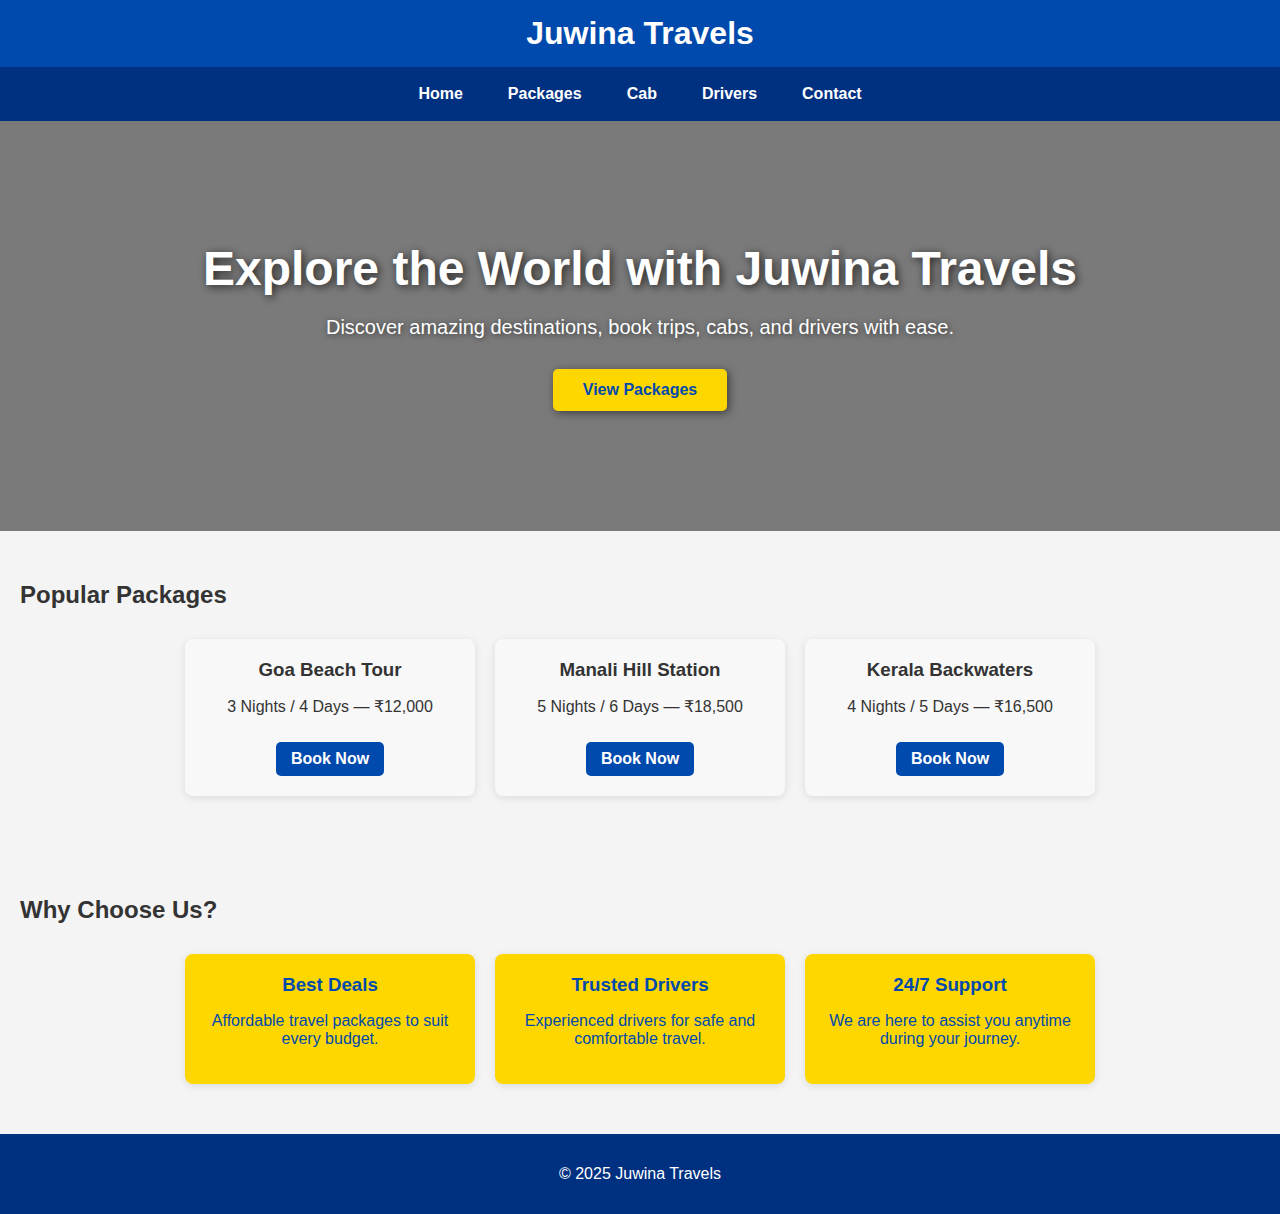
<file: index.html>
<!DOCTYPE html>
<html lang="en">
<head>
  <meta charset="UTF-8">
  <meta name="viewport" content="width=device-width, initial-scale=1.0">
  <title>Juwina Travels - Home</title>
  <link rel="stylesheet" href="style.css">
</head>
<body>

<!-- Agency Name Block -->
<div class="agency-name">
  <h1>Juwina Travels</h1>
</div>

<!-- Navigation Menu Block -->
<div class="nav-menu">
  <a href="index.html">Home</a>
  <a href="packages.html">Packages</a>
  <a href="cab.html">Cab</a>
  <a href="drivers.html">Drivers</a>
  <a href="contact.html">Contact</a>
</div>

<!-- Hero Section with overlay -->
<section class="hero">
  <div class="hero-content">
    <h2>Explore the World with Juwina Travels</h2>
    <p>Discover amazing destinations, book trips, cabs, and drivers with ease.</p>
    <a href="packages.html" class="btn">View Packages</a>
  </div>
</section>

<!-- Popular Packages Preview -->
<section class="packages-preview">
  <h2>Popular Packages</h2>
  <div class="package-cards">
    <div class="card">
      <h3>Goa Beach Tour</h3>
      <p>3 Nights / 4 Days — ₹12,000</p>
      <a href="booking.html?package=Goa+Beach+Tour" class="btn-small">Book Now</a>
    </div>
    <div class="card">
      <h3>Manali Hill Station</h3>
      <p>5 Nights / 6 Days — ₹18,500</p>
      <a href="booking.html?package=Manali+Hill+Station" class="btn-small">Book Now</a>
    </div>
    <div class="card">
      <h3>Kerala Backwaters</h3>
      <p>4 Nights / 5 Days — ₹16,500</p>
      <a href="booking.html?package=Kerala+Backwaters" class="btn-small">Book Now</a>
    </div>
  </div>
</section>

<!-- Services / Highlights Section -->
<section class="services">
  <h2>Why Choose Us?</h2>
  <div class="service-cards">
    <div class="service-card">
      <h3>Best Deals</h3>
      <p>Affordable travel packages to suit every budget.</p>
    </div>
    <div class="service-card">
      <h3>Trusted Drivers</h3>
      <p>Experienced drivers for safe and comfortable travel.</p>
    </div>
    <div class="service-card">
      <h3>24/7 Support</h3>
      <p>We are here to assist you anytime during your journey.</p>
    </div>
  </div>
</section>

<footer>
  <p>© 2025 Juwina Travels</p>
</footer>

<script src="script.js"></script>
</body>
</html>
</file>
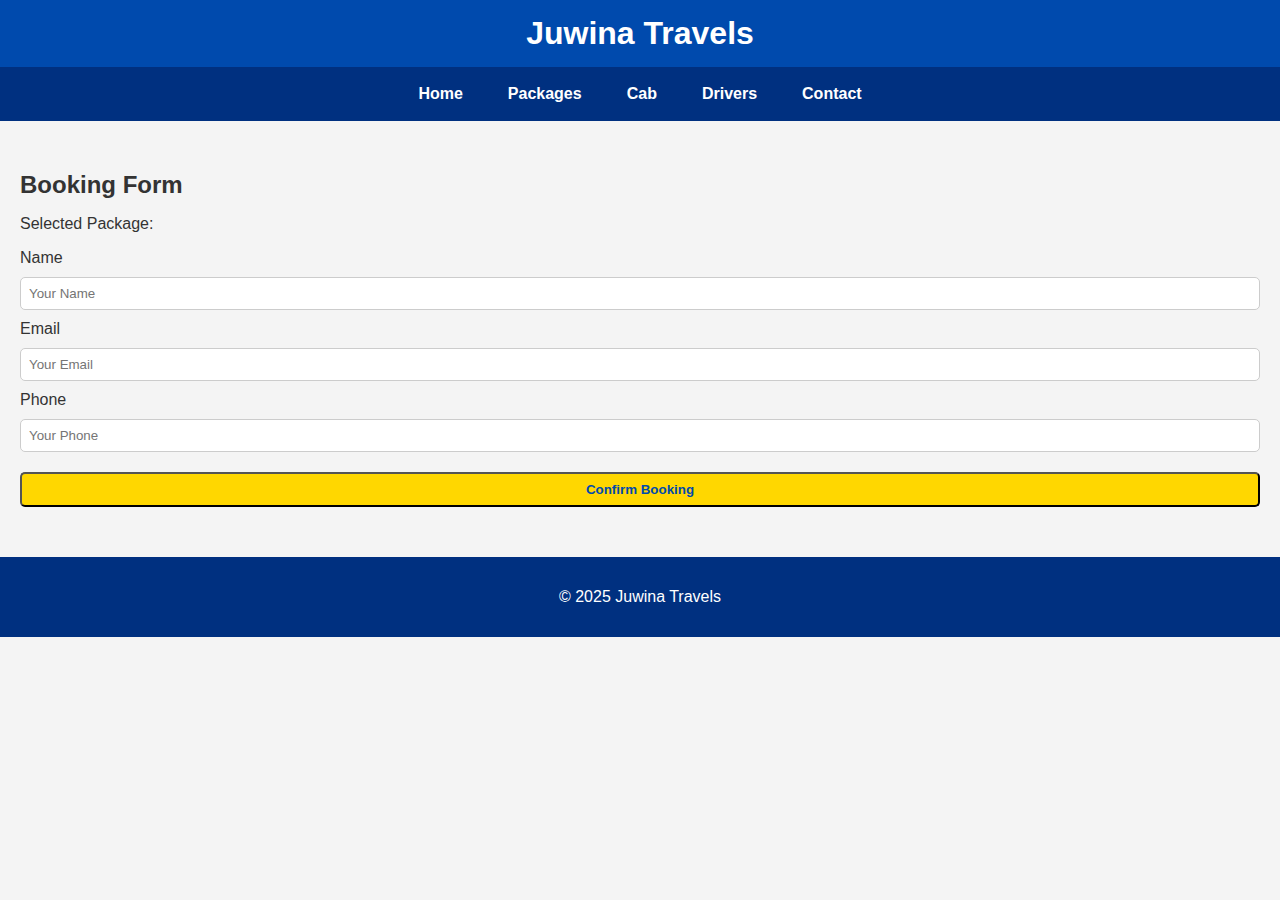
<file: booking.html>
<!DOCTYPE html>
<html lang="en">
<head>
<meta charset="UTF-8">
<meta name="viewport" content="width=device-width, initial-scale=1.0">
<title>Booking - Juwina Travels</title>
<link rel="stylesheet" href="style.css">
</head>
<body>

<div class="agency-name">
  <h1>Juwina Travels</h1>
</div>

<div class="nav-menu">
  <a href="index.html">Home</a>
  <a href="packages.html">Packages</a>
  <a href="cab.html">Cab</a>
  <a href="drivers.html">Drivers</a>
  <a href="contact.html">Contact</a>
</div>

<section class="content">
<h2>Booking Form</h2>
<p>Selected Package: <span id="selectedPackage"></span></p>

<form id="bookingForm" action="success.html" method="GET" class="form-box">
  <label>Name</label>
  <input type="text" name="name" placeholder="Your Name" required>

  <label>Email</label>
  <input type="email" name="email" placeholder="Your Email" required>

  <label>Phone</label>
  <input type="tel" name="phone" placeholder="Your Phone" required>

  <input type="hidden" name="package" id="packageInput">

  <button type="submit" class="btn">Confirm Booking</button>
</form>
</section>

<footer>
<p>© 2025 Juwina Travels</p>
</footer>

<script src="script.js"></script>
</body>
</html>
</file>
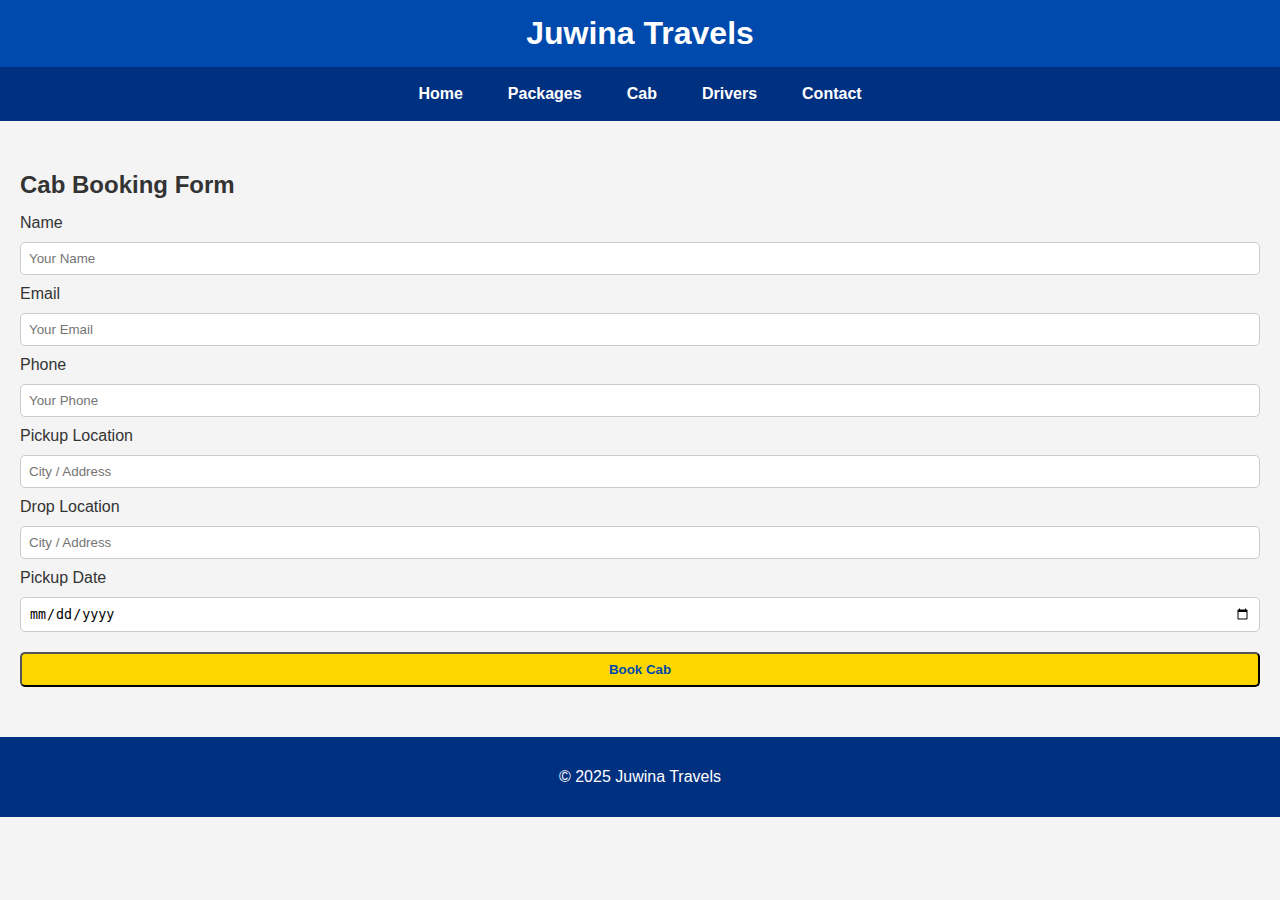
<file: cab.html>
<!DOCTYPE html>
<html lang="en">
<head>
<meta charset="UTF-8">
<meta name="viewport" content="width=device-width, initial-scale=1.0">
<title>Cab Booking - Juwina Travels</title>
<link rel="stylesheet" href="style.css">
</head>
<body>

<div class="agency-name">
  <h1>Juwina Travels</h1>
</div>

<div class="nav-menu">
  <a href="index.html">Home</a>
  <a href="packages.html">Packages</a>
  <a href="cab.html">Cab</a>
  <a href="drivers.html">Drivers</a>
  <a href="contact.html">Contact</a>
</div>

<section class="content">
<h2>Cab Booking Form</h2>

<form id="cabForm" action="success.html" method="GET" class="form-box">
  <label>Name</label>
  <input type="text" name="name" placeholder="Your Name" required>

  <label>Email</label>
  <input type="email" name="email" placeholder="Your Email" required>

  <label>Phone</label>
  <input type="tel" name="phone" placeholder="Your Phone" required>

  <label>Pickup Location</label>
  <input type="text" name="pickup" placeholder="City / Address" required>

  <label>Drop Location</label>
  <input type="text" name="drop" placeholder="City / Address" required>

  <label>Pickup Date</label>
  <input type="date" name="date" required>

  <button type="submit" class="btn">Book Cab</button>
</form>
</section>

<footer>
<p>© 2025 Juwina Travels</p>
</footer>
<script src="script.js"></script>
</body>
</html>
</file>
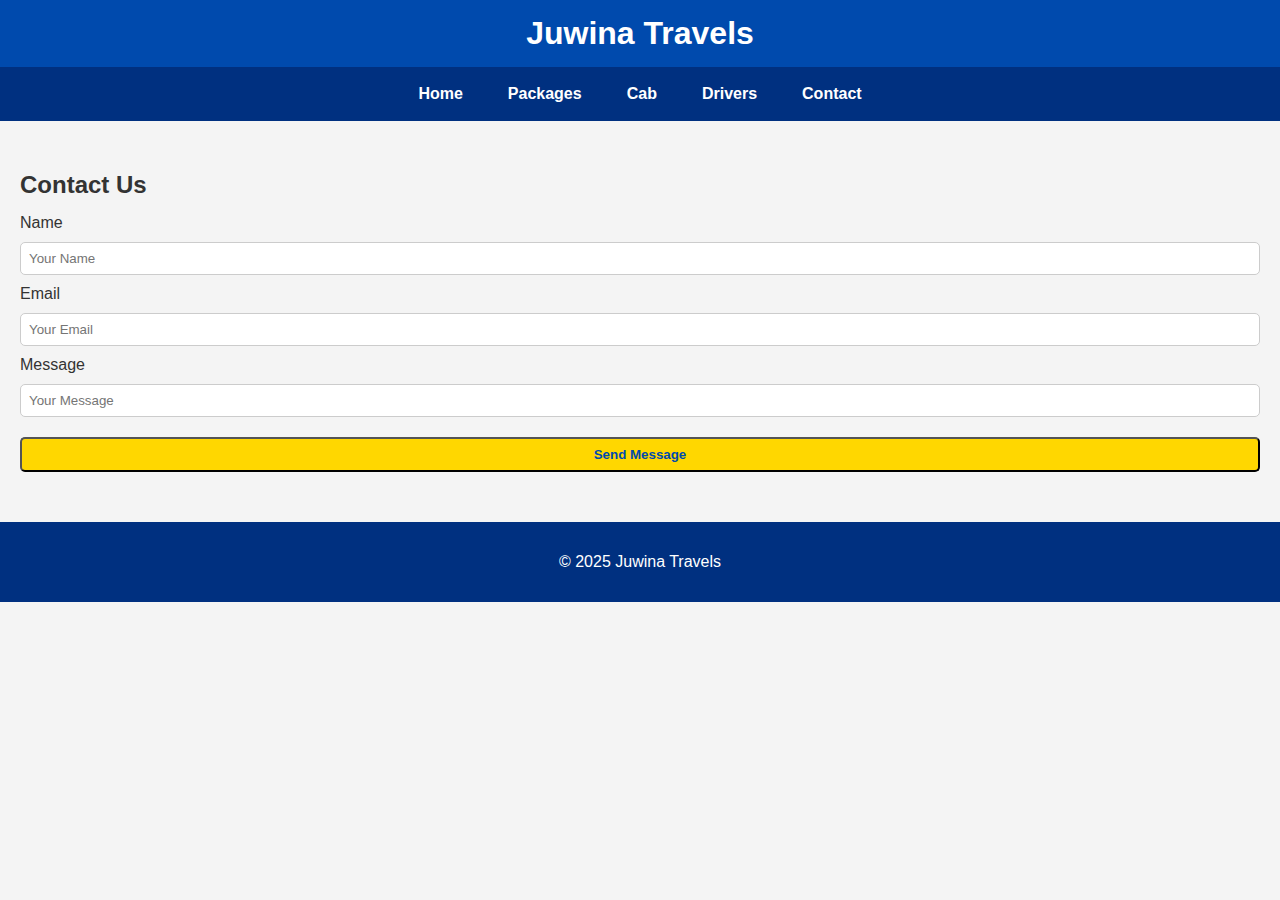
<file: contact.html>
<!DOCTYPE html>
<html lang="en">
<head>
<meta charset="UTF-8">
<meta name="viewport" content="width=device-width, initial-scale=1.0">
<title>Contact - Juwina Travels</title>
<link rel="stylesheet" href="style.css">
</head>
<body>

<div class="agency-name">
<h1>Juwina Travels</h1>
</div>

<div class="nav-menu">
<a href="index.html">Home</a>
<a href="packages.html">Packages</a>
<a href="cab.html">Cab</a>
<a href="drivers.html">Drivers</a>
<a href="contact.html">Contact</a>
</div>

<section class="content">
<h2>Contact Us</h2>

<form action="success.html" method="GET" class="form-box">
  <label>Name</label>
  <input type="text" name="name" placeholder="Your Name" required>

  <label>Email</label>
  <input type="email" name="email" placeholder="Your Email" required>

  <label>Message</label>
  <input type="text" name="message" placeholder="Your Message" required>

  <button type="submit" class="btn">Send Message</button>
</form>
</section>

<footer>
<p>© 2025 Juwina Travels</p>
</footer>
<script src="script.js"></script>
</body>
</html>
</file>
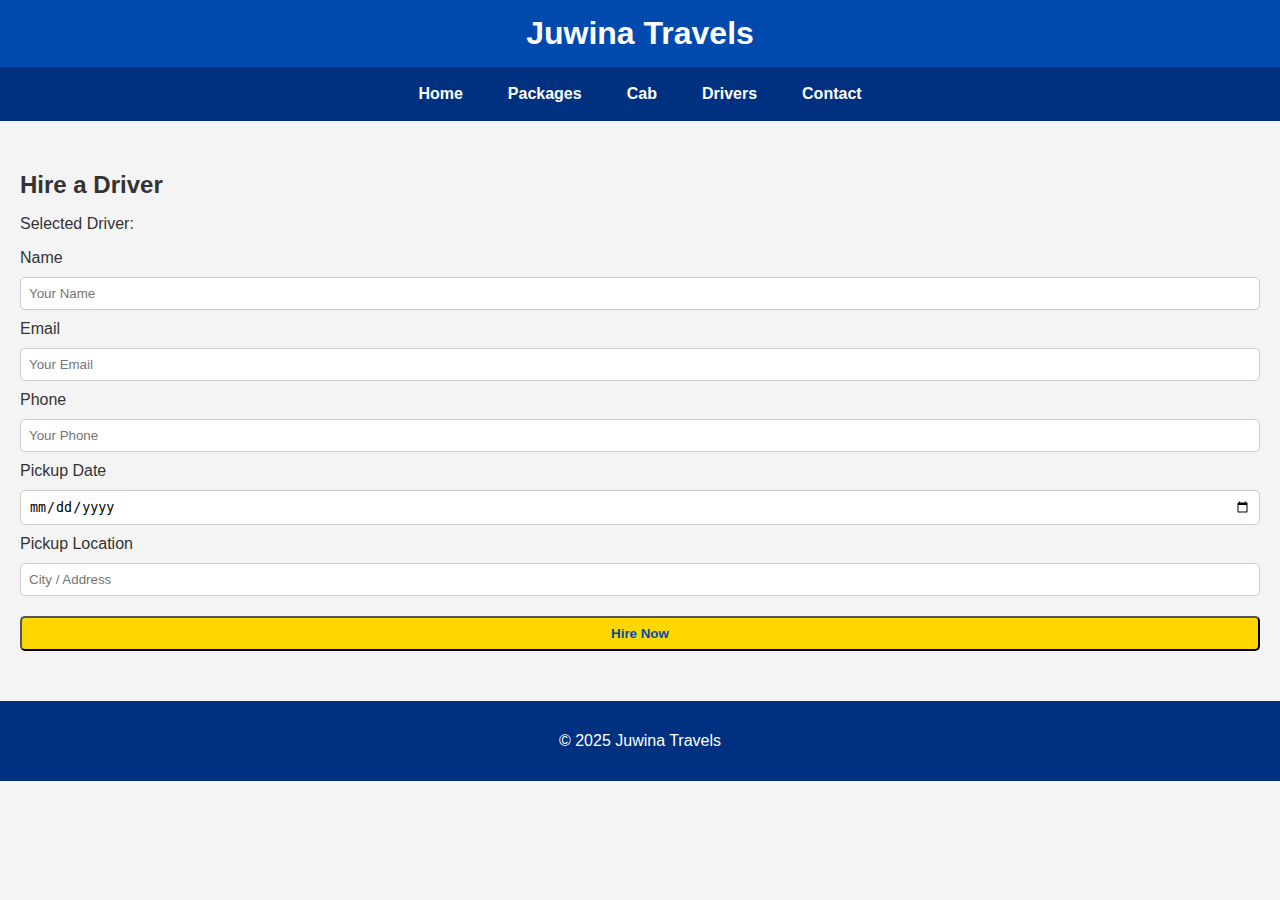
<file: driver-booking.html>
<!DOCTYPE html>
<html lang="en">
<head>
<meta charset="UTF-8">
<meta name="viewport" content="width=device-width, initial-scale=1.0">
<title>Hire Driver - Juwina Travels</title>
<link rel="stylesheet" href="style.css">
</head>
<body>

<div class="agency-name">
<h1>Juwina Travels</h1>
</div>

<div class="nav-menu">
<a href="index.html">Home</a>
<a href="packages.html">Packages</a>
<a href="cab.html">Cab</a>
<a href="drivers.html">Drivers</a>
<a href="contact.html">Contact</a>
</div>

<section class="content">
<h2>Hire a Driver</h2>
<p>Selected Driver: <span id="selectedDriver"></span></p>

<form id="driverForm" action="success.html" method="GET" class="form-box">
  <label>Name</label>
  <input type="text" name="name" placeholder="Your Name" required>

  <label>Email</label>
  <input type="email" name="email" placeholder="Your Email" required>

  <label>Phone</label>
  <input type="tel" name="phone" placeholder="Your Phone" required>

  <label>Pickup Date</label>
  <input type="date" name="date" required>

  <label>Pickup Location</label>
  <input type="text" name="location" placeholder="City / Address" required>

  <input type="hidden" name="driver" id="driverInput">

  <button type="submit" class="btn">Hire Now</button>
</form>
</section>

<footer>
<p>© 2025 Juwina Travels</p>
</footer>
<script src="script.js"></script>
</body>
</html>
</file>
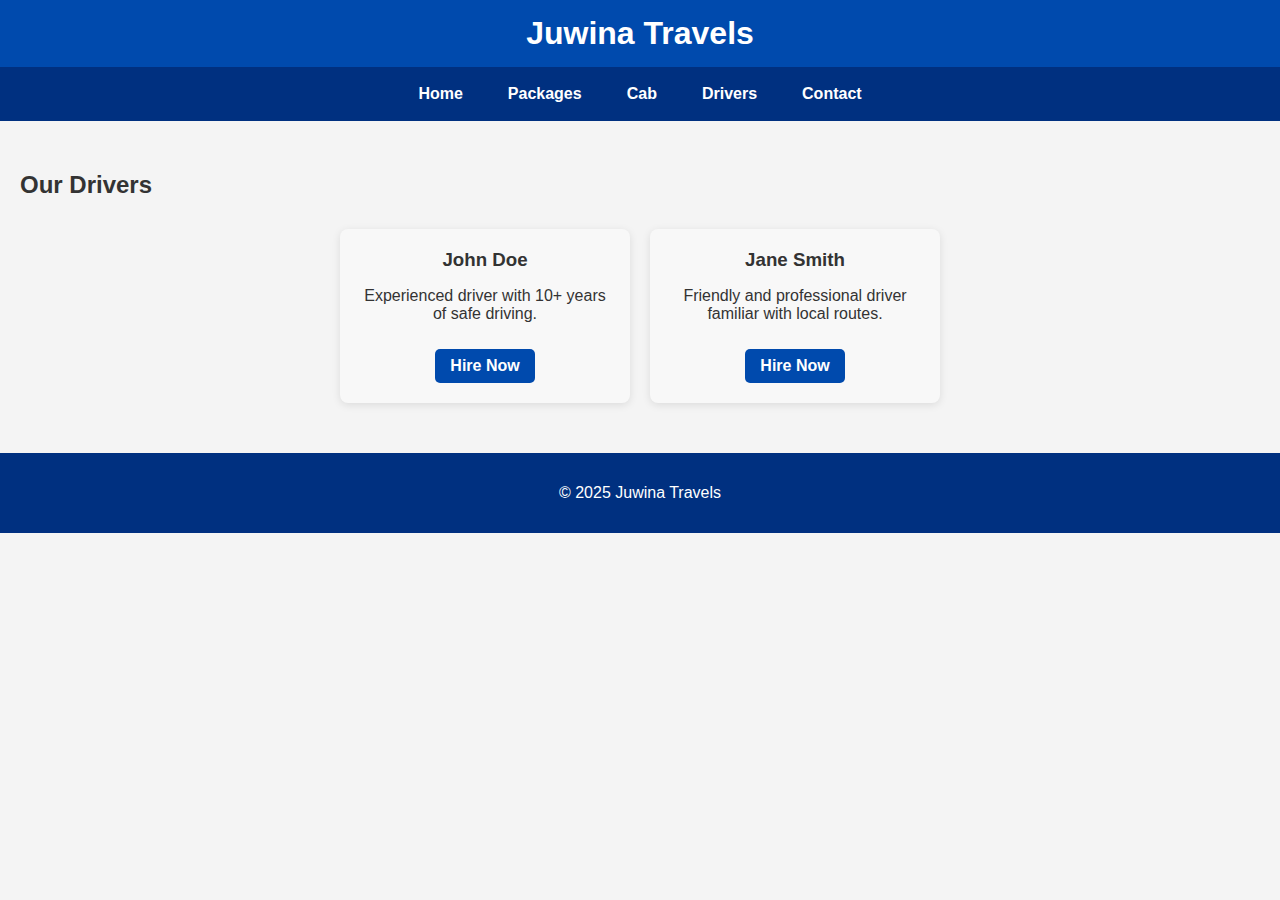
<file: drivers.html>
<!DOCTYPE html>
<html lang="en">
<head>
<meta charset="UTF-8">
<meta name="viewport" content="width=device-width, initial-scale=1.0">
<title>Drivers - Juwina Travels</title>
<link rel="stylesheet" href="style.css">
</head>
<body>

<div class="agency-name">
<h1>Juwina Travels</h1>
</div>

<div class="nav-menu">
<a href="index.html">Home</a>
<a href="packages.html">Packages</a>
<a href="cab.html">Cab</a>
<a href="drivers.html">Drivers</a>
<a href="contact.html">Contact</a>
</div>

<section class="content">
<h2>Our Drivers</h2>
<div class="package-cards">
  <div class="card">
    <h3>John Doe</h3>
    <p>Experienced driver with 10+ years of safe driving.</p>
    <a href="driver-booking.html?driver=John+Doe" class="btn-small">Hire Now</a>
  </div>

  <div class="card">
    <h3>Jane Smith</h3>
    <p>Friendly and professional driver familiar with local routes.</p>
    <a href="driver-booking.html?driver=Jane+Smith" class="btn-small">Hire Now</a>
  </div>
</div>
</section>

<footer>
<p>© 2025 Juwina Travels</p>
</footer>
<script src="script.js"></script>
</body>
</html>
</file>
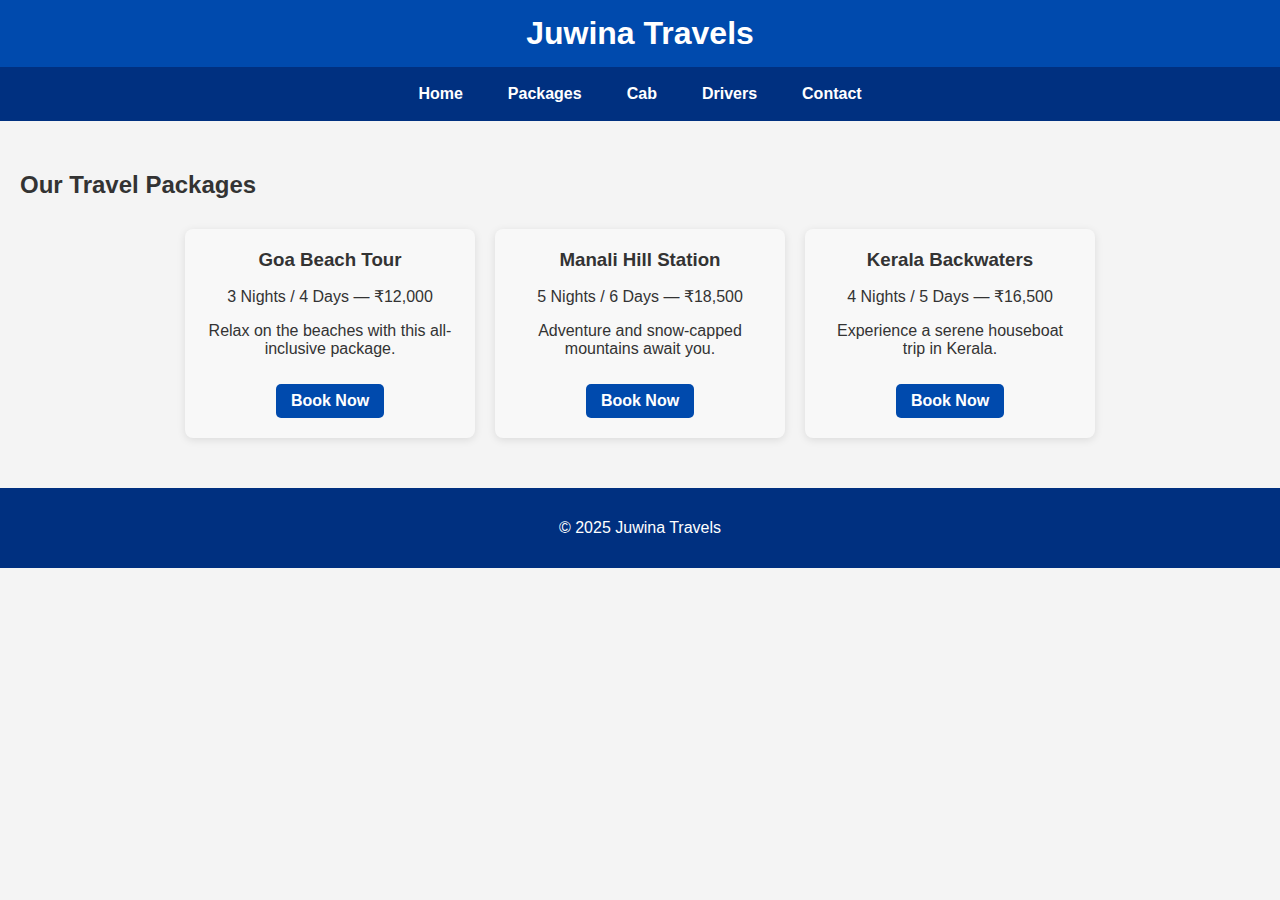
<file: packages.html>
<!DOCTYPE html>
<html lang="en">
<head>
<meta charset="UTF-8">
<meta name="viewport" content="width=device-width, initial-scale=1.0">
<title>Packages - Juwina Travels</title>
<link rel="stylesheet" href="style.css">
</head>
<body>

<div class="agency-name">
  <h1>Juwina Travels</h1>
</div>

<div class="nav-menu">
  <a href="index.html">Home</a>
  <a href="packages.html">Packages</a>
  <a href="cab.html">Cab</a>
  <a href="drivers.html">Drivers</a>
  <a href="contact.html">Contact</a>
</div>

<section class="content">
<h2>Our Travel Packages</h2>

<div class="package-cards">
  <div class="card">
    <h3>Goa Beach Tour</h3>
    <p>3 Nights / 4 Days — ₹12,000</p>
    <p>Relax on the beaches with this all-inclusive package.</p>
    <a href="booking.html?package=Goa+Beach+Tour" class="btn-small">Book Now</a>
  </div>

  <div class="card">
    <h3>Manali Hill Station</h3>
    <p>5 Nights / 6 Days — ₹18,500</p>
    <p>Adventure and snow-capped mountains await you.</p>
    <a href="booking.html?package=Manali+Hill+Station" class="btn-small">Book Now</a>
  </div>

  <div class="card">
    <h3>Kerala Backwaters</h3>
    <p>4 Nights / 5 Days — ₹16,500</p>
    <p>Experience a serene houseboat trip in Kerala.</p>
    <a href="booking.html?package=Kerala+Backwaters" class="btn-small">Book Now</a>
  </div>
</div>

</section>

<footer>
<p>© 2025 Juwina Travels</p>
</footer>

<script src="script.js"></script>
</body>
</html>
</file>
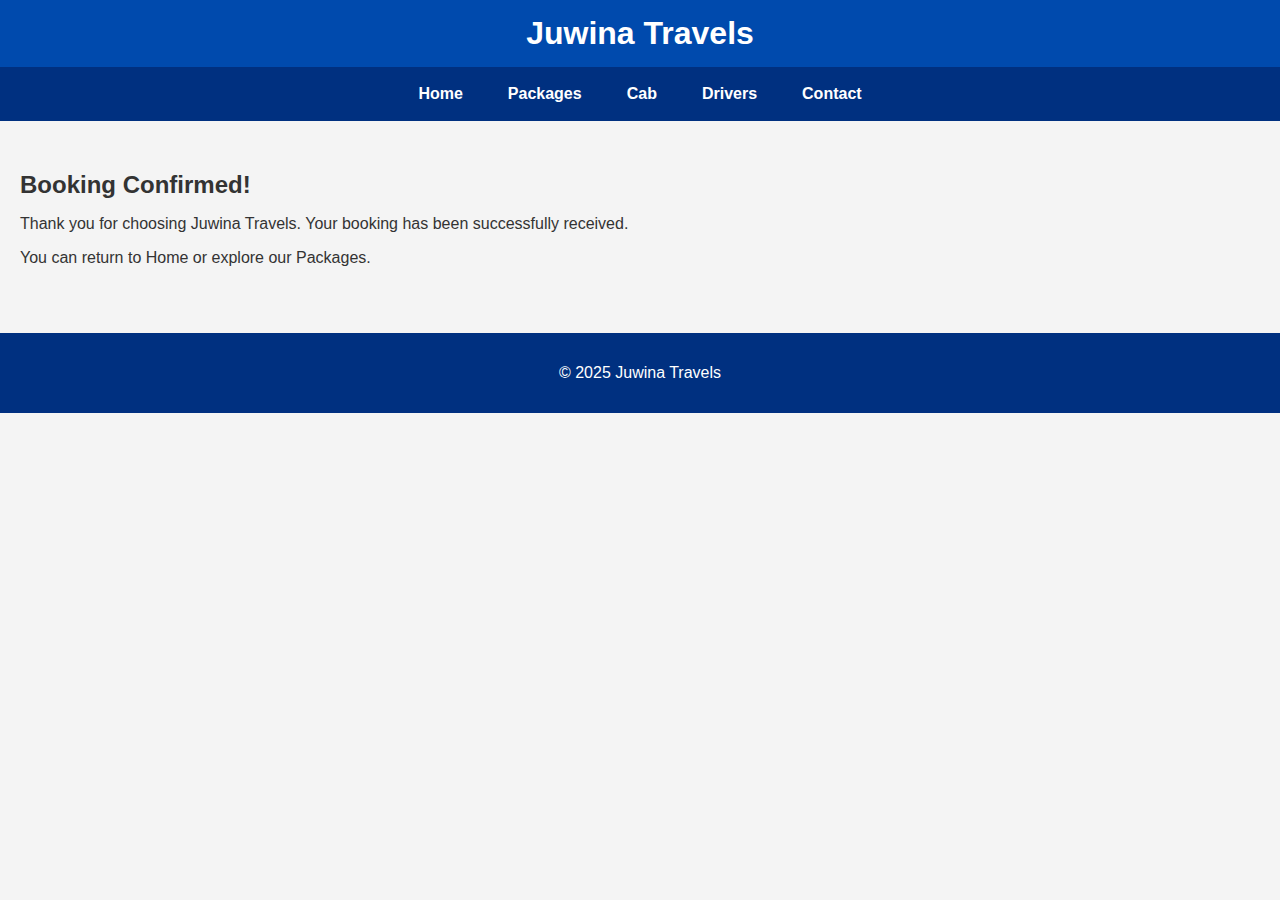
<file: success.html>
<!DOCTYPE html>
<html lang="en">
<head>
<meta charset="UTF-8">
<meta name="viewport" content="width=device-width, initial-scale=1.0">
<title>Success - Juwina Travels</title>
<link rel="stylesheet" href="style.css">
</head>
<body>

<div class="agency-name">
<h1>Juwina Travels</h1>
</div>

<div class="nav-menu">
<a href="index.html">Home</a>
<a href="packages.html">Packages</a>
<a href="cab.html">Cab</a>
<a href="drivers.html">Drivers</a>
<a href="contact.html">Contact</a>
</div>

<section class="content">
<h2>Booking Confirmed!</h2>
<p>Thank you for choosing Juwina Travels. Your booking has been successfully received.</p>

<p>You can return to <a href="index.html">Home</a> or explore our <a href="packages.html">Packages</a>.</p>
</section>

<footer>
<p>© 2025 Juwina Travels</p>
</footer>
<script src="script.js"></script>
</body>
</html>
</file>
<file: style.css>
/* ======================= General Styles ======================= */
body {
  margin: 0;
  font-family: 'Arial', sans-serif;
  background-color: #f4f4f4;
  color: #333;
}

a {
  text-decoration: none;
  color: inherit;
}

h1, h2, h3 {
  margin: 0;
}

/* ======================= Header / Agency Name ======================= */
.agency-name {
  background-color: #004aad;
  color: #fff;
  padding: 15px 20px;
  text-align: center;
}

/* ======================= Navigation Menu ======================= */
.nav-menu {
  background-color: #003080;
  display: flex;
  justify-content: center;
  gap: 15px;
  padding: 10px 0;
  flex-wrap: wrap;
}

.nav-menu a {
  color: #fff;
  font-weight: bold;
  padding: 8px 15px;
  border-radius: 5px;
  transition: background 0.3s;
}

.nav-menu a:hover {
  background-color: #ffd700;
  color: #004aad;
}

/* ======================= Hero Section ======================= */
.hero {
  position: relative;
  background-image: url('https://images.unsplash.com/photo-1507525428034-b723cf961d3e');
  background-size: cover;
  background-position: center;
  color: #fff;
  text-align: center;
  padding: 120px 20px;
  overflow: hidden;
}

.hero::before {
  content: "";
  position: absolute;
  top: 0; left: 0;
  width: 100%; height: 100%;
  background-color: rgba(0,0,0,0.5);
  z-index: 1;
}

.hero-content {
  position: relative;
  z-index: 2;
}

.hero-content h2 {
  font-size: 48px;
  font-weight: bold;
  text-shadow: 2px 2px 8px rgba(0,0,0,0.7);
}

.hero-content p {
  font-size: 20px;
  text-shadow: 1px 1px 6px rgba(0,0,0,0.6);
}

.hero .btn {
  background-color: #ffd700;
  color: #004aad;
  padding: 12px 30px;
  border-radius: 5px;
  font-weight: bold;
  box-shadow: 2px 2px 8px rgba(0,0,0,0.5);
}

.hero .btn:hover {
  background-color: #ffcc00;
}

/* ======================= Sections ======================= */
section {
  padding: 50px 20px;
}

/* Packages Cards */
.package-cards, .service-cards {
  display: flex;
  justify-content: center;
  flex-wrap: wrap;
  gap: 20px;
  margin-top: 30px;
}

.card, .service-card {
  background-color: #f8f8f8;
  padding: 20px;
  border-radius: 8px;
  box-shadow: 0 2px 8px rgba(0,0,0,0.1);
  width: 250px;
  text-align: center;
}

.service-card {
  background-color: #ffd700;
  color: #004aad;
}

/* Buttons */
.btn-small, .btn {
  display: inline-block;
  margin-top: 10px;
  padding: 8px 15px;
  border-radius: 5px;
  font-weight: bold;
  transition: background 0.3s;
}

.btn-small {
  background-color: #004aad;
  color: #fff;
}

.btn-small:hover {
  background-color: #003080;
}

.btn {
  background-color: #ffd700;
  color: #004aad;
}

.btn:hover {
  background-color: #ffcc00;
}

/* Forms */
.form-box {
  display: flex;
  flex-direction: column;
  gap: 10px;
  margin-top: 15px;
}

.form-box input, .form-box select {
  padding: 8px;
  border-radius: 5px;
  border: 1px solid #ccc;
}

/* Footer */
footer {
  background-color: #003080;
  color: #fff;
  text-align: center;
  padding: 15px;
}

/* Responsive */
@media (max-width: 768px) {
  .package-cards, .service-cards {
    flex-direction: column;
    align-items: center;
  }

  .hero-content h2 {
    font-size: 36px;
  }

.nav-menu {
  background-color: #003080;
  display: flex;           
  justify-content: center; /* center links horizontally */
  gap: 14px;               /* spacing between links */
  padding: 10px 0;
  flex-wrap: nowrap;       /* keep all links in one line */
  white-space: nowrap;     /* prevent link text from wrapping */
  overflow-x: auto;        /* scroll if screen is very narrow */
}

.nav-menu a {
  color: #fff;
  font-weight: bold;
  padding: 8px 12px;      /* slightly smaller to fit in one line */
  border-radius: 5px;
  transition: background 0.3s;
  text-align: center;
  flex-shrink: 0;          /* prevent links from shrinking too small */
}

.nav-menu a:hover {
  background-color: #ffd700;
  color: #004aad;
}
</file>
